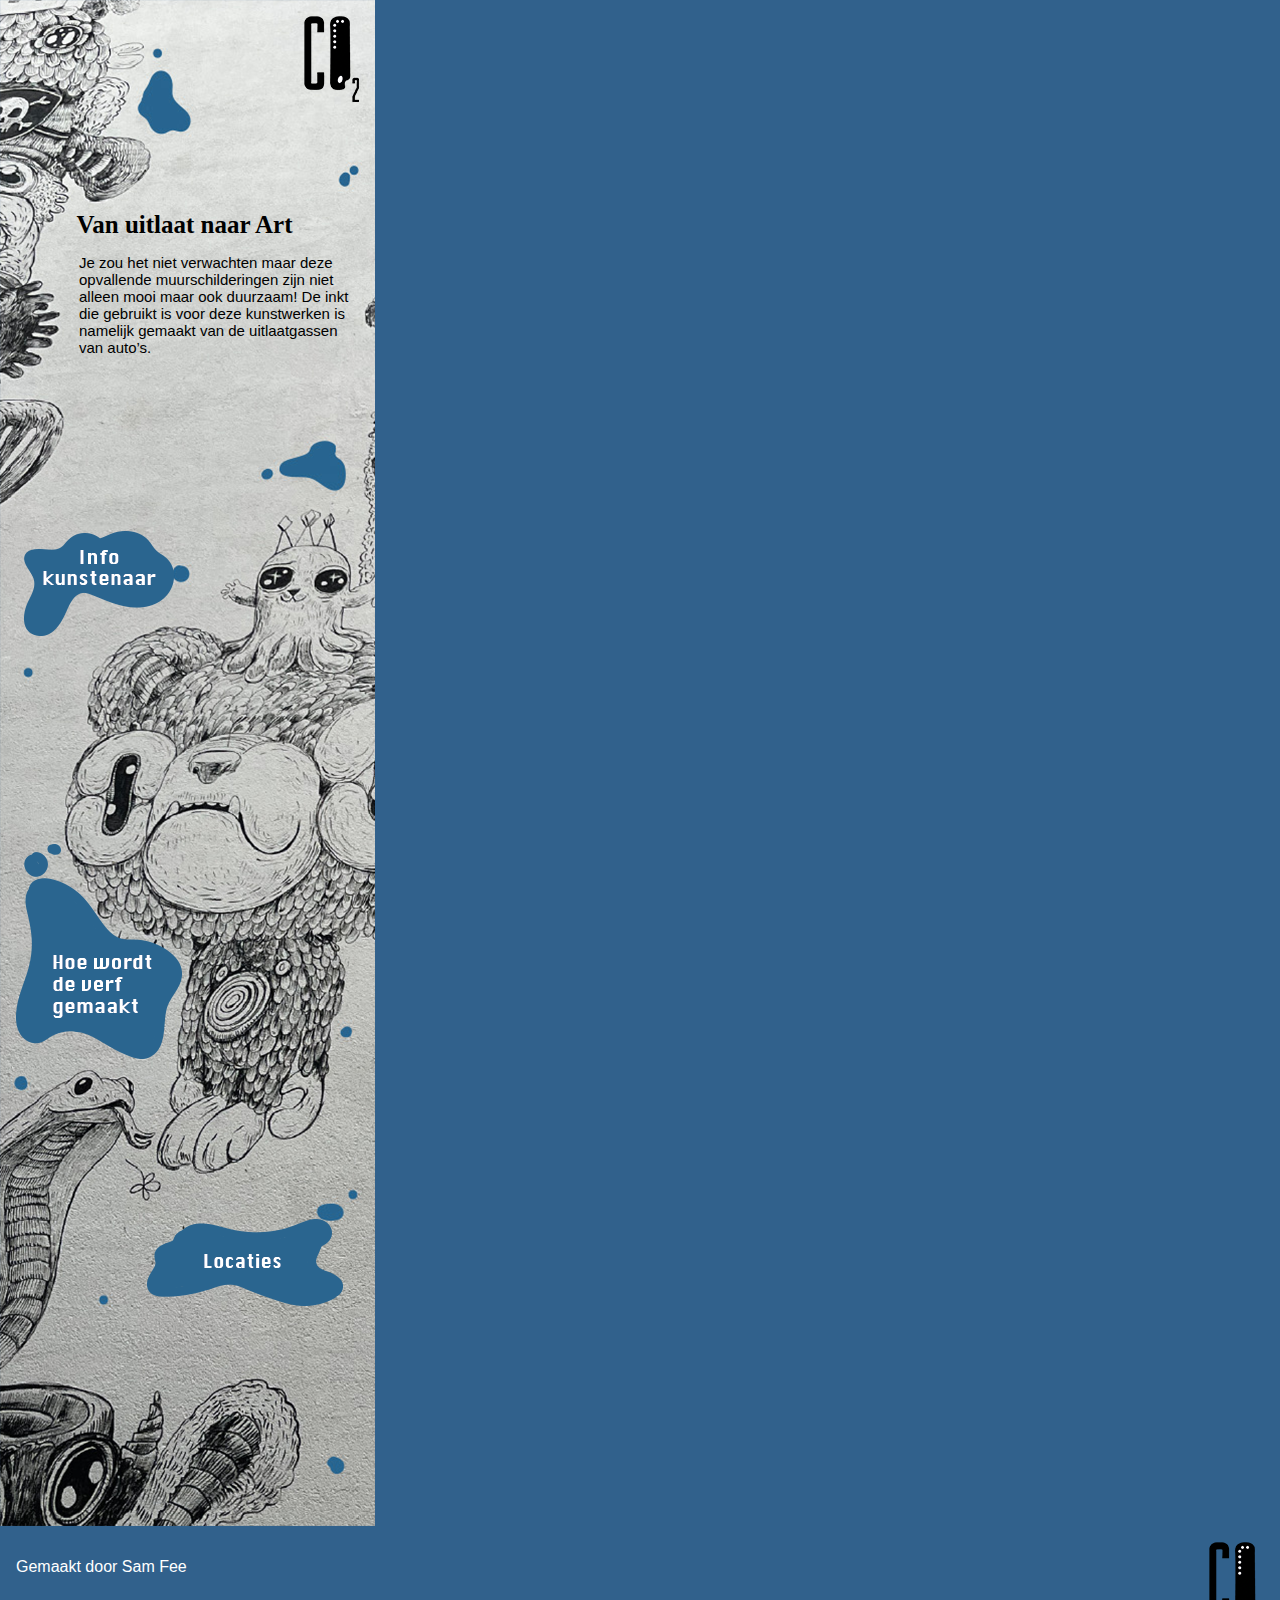
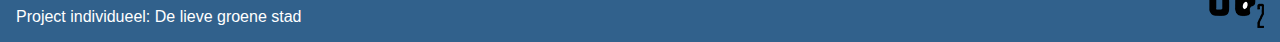
<file: website.project.individueel/index.html>
<!DOCTYPE html>
<html lang="nl">

<head>
    <meta charset="UTF-8">
    <meta name="viewport" content="width=device-width, initial-scale=1.0">
    <title>Van uitlaat naar Art</title>
    <link rel="stylesheet" href="./stylesheet.css">
</head>

<body>

    <main class="background">
        <img src="./img/logo.png" alt="Logo">
        <section>
            <h1>Van uitlaat naar Art</h1>
            <p>Je zou het niet verwachten maar deze opvallende muurschilderingen zijn niet alleen mooi maar ook
                duurzaam! De inkt die gebruikt is voor deze kunstwerken is namelijk gemaakt van de uitlaatgassen van
                auto’s.
            </p>
        </section>



        <a href="tweede.html" id="info"><img src="./img/info.kunstenaar.png" alt="Info kunstenaar"></a>
        <a href="derde.html" id="verf"><img src="./img/verf.png" alt="Hoe wordt de verf gemaakt?"></a>
        <a href="vierde.html" id="locaties"><img src="./img/locaties.png" alt="Locaties"></a>
    </main>

    <footer>
        <img src="./img/logo.png" alt="Logo">
        <p>Gemaakt door Sam Fee</p>
        <p>Project individueel: De lieve groene stad</p>
    </footer>

</body>

</html>
</file>
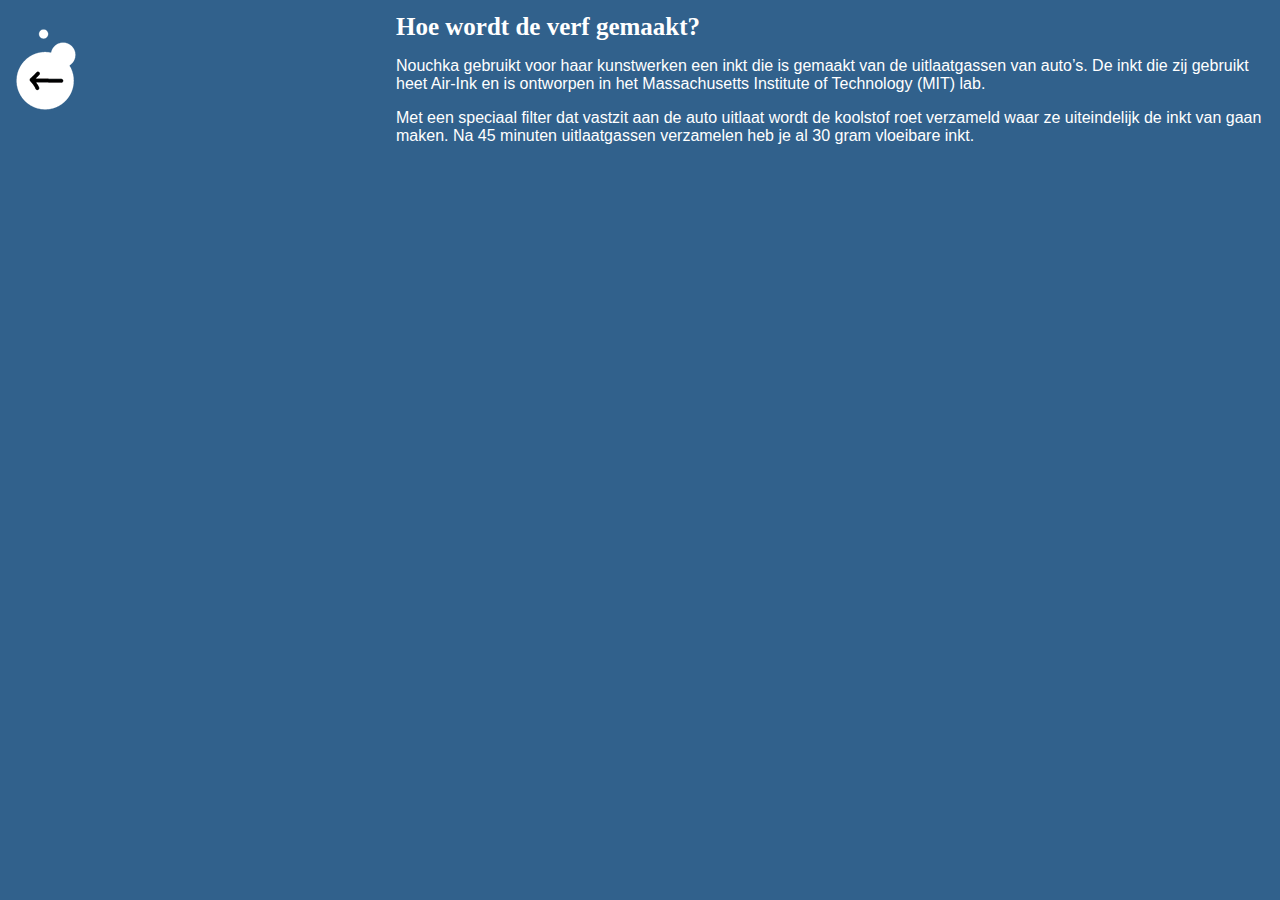
<file: website.project.individueel/derde.html>
<!DOCTYPE html>
<html lang="nl">

<head>
    <meta charset="UTF-8">
    <meta name="viewport" content="width=device-width, initial-scale=1.0">
    <title>Van uitlaat naar Art</title>
    <link rel="stylesheet" href="./stylesheet.css">
</head>

<body>

    <header>
        <a href="index.html"><img src="./img/terug.logo.png" alt="Terug naar home"></a>
    </header>

    <main>
        <section>
            <h1>Hoe wordt de verf gemaakt?</h1>
            <p>Nouchka gebruikt voor haar kunstwerken een inkt die is gemaakt van de uitlaatgassen van auto’s. De inkt
                die zij gebruikt heet Air-Ink en is ontworpen in het Massachusetts Institute of Technology (MIT) lab.
            </p>

            <p>Met een speciaal filter dat vastzit aan de auto uitlaat wordt de koolstof roet verzameld waar ze
                uiteindelijk de inkt van gaan maken. Na 45 minuten uitlaatgassen verzamelen heb je al 30 gram vloeibare
                inkt.
            </p>
        </section>
    </main>

</body>
</file>
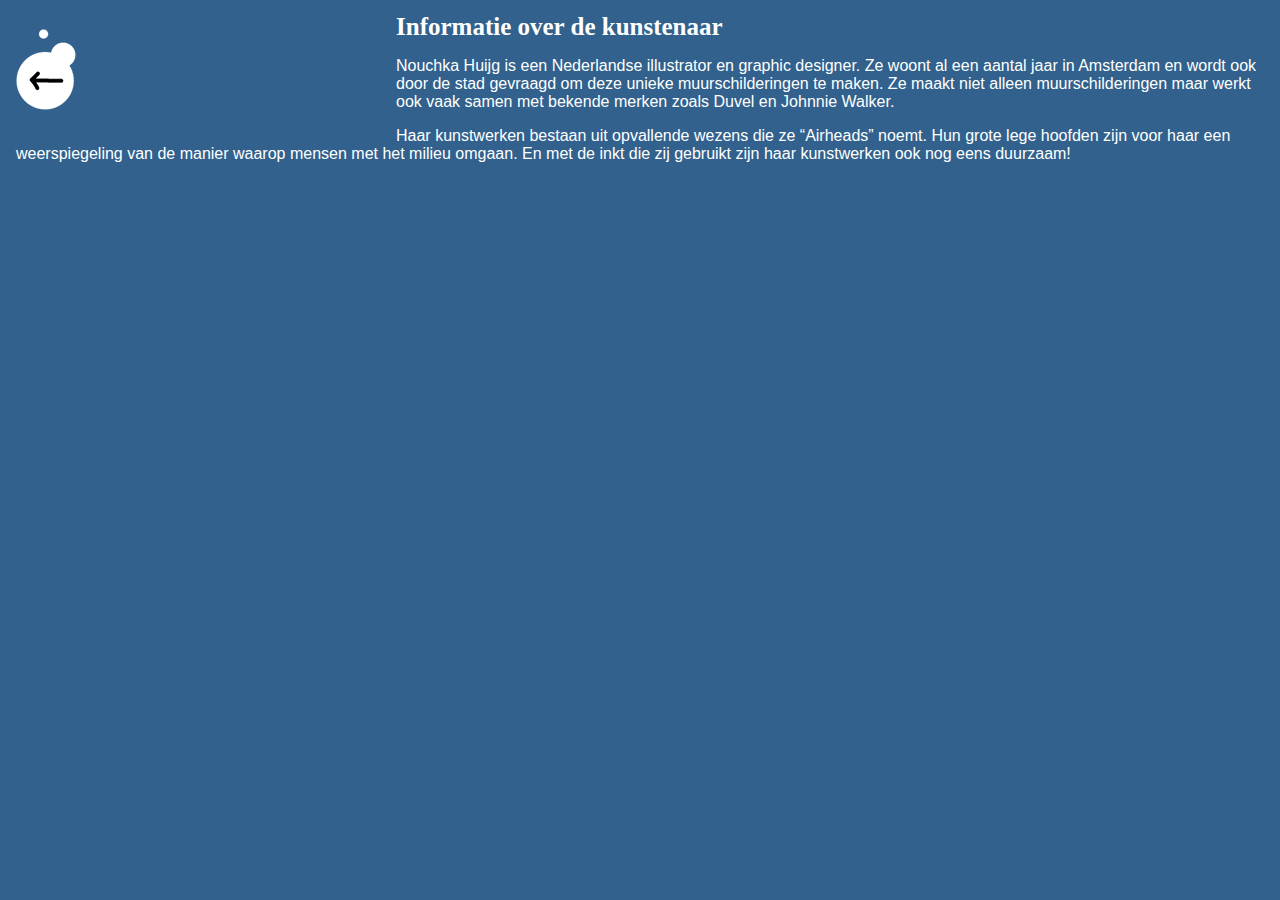
<file: website.project.individueel/tweede.html>
<!DOCTYPE html>
<html lang="nl">

<head>
    <meta charset="UTF-8">
    <meta name="viewport" content="width=device-width, initial-scale=1.0">
    <title>Van uitlaat naar Art</title>
    <link rel="stylesheet" href="./stylesheet.css">
</head>

<body>

    <header>
        <a href="index.html"><img src="./img/terug.logo.png" alt="Terug naar home"></a>
    </header>

    <main>
        <section>
            <h1>Informatie over de kunstenaar</h1>
            <p>Nouchka Huijg is een Nederlandse illustrator en graphic designer. Ze woont al een aantal jaar in
                Amsterdam en wordt ook door de stad gevraagd om deze unieke muurschilderingen te maken. Ze maakt niet
                alleen muurschilderingen maar werkt ook vaak samen met bekende merken zoals Duvel en Johnnie Walker.</p>

            <p>Haar kunstwerken bestaan uit opvallende wezens die ze “Airheads” noemt. Hun grote lege hoofden zijn voor
                haar een weerspiegeling van de manier waarop mensen met het milieu omgaan. En met de inkt die zij
                gebruikt zijn haar kunstwerken ook nog eens duurzaam!
            </p>
        </section>
    </main>

</body>
</file>
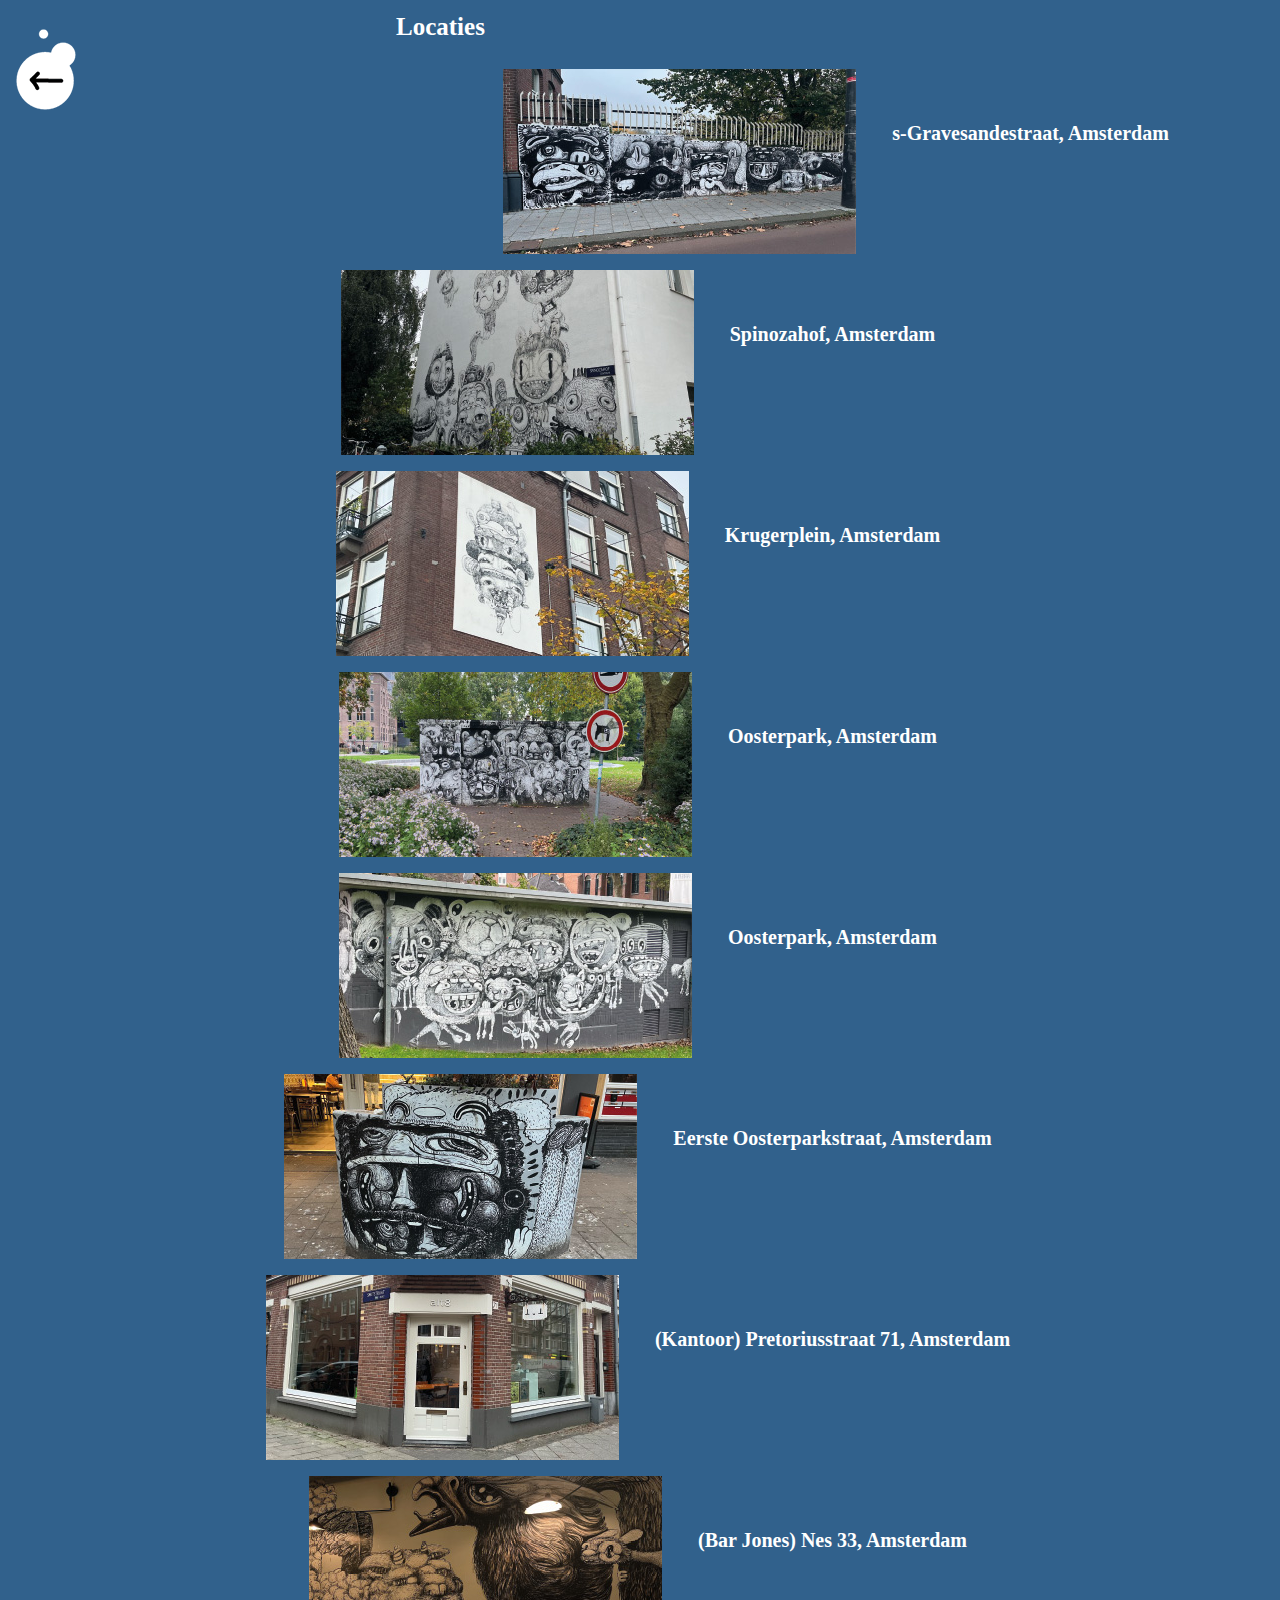
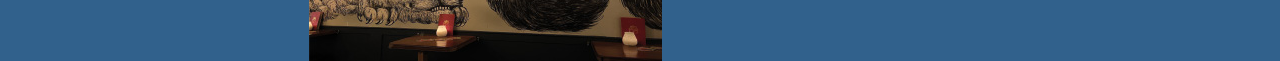
<file: website.project.individueel/vierde.html>
<!DOCTYPE html>
<html lang="nl">

<head>
    <meta charset="UTF-8">
    <meta name="viewport" content="width=device-width, initial-scale=1.0">
    <title>Van uitlaat naar Art</title>
    <link rel="stylesheet" href="./stylesheet.css">
</head>

<body>

    <header>
        <a href="index.html"><img src="./img/terug.logo.png" alt="Terug naar home"></a>
    </header>

    <main>

        <section>
            <h1>Locaties</h1>

            <article>
                <img src="./img/locatie.1.jpg" alt="Locatie 1">
                <h2>s-Gravesandestraat, Amsterdam</h2>
            </article>

            <article>
                <img src="./img/locatie.2.jpg" alt="Locatie 2">
                <h2>Spinozahof, Amsterdam</h2>
            </article>

            <article>
                <img src="./img/locatie.3.jpg" alt="Locatie 3">
                <h2>Krugerplein, Amsterdam</h2>
            </article>

            <article>
                <img src="./img/locatie.4.jpg" alt="Locatie 4">
                <h2>Oosterpark, Amsterdam</h2>
            </article>

            <article>
                <img src="./img/locatie.5.jpg" alt="Locatie 5">
                <h2>Oosterpark, Amsterdam</h2>
            </article>

            <article>
                <img src="./img/locatie.6.jpg" alt="Locatie 6">
                <h2>Eerste Oosterparkstraat, Amsterdam</h2>
            </article>

            <article>
                <img src="./img/locatie.7.jpg" alt="Locatie 7">
                <h2>(Kantoor) Pretoriusstraat 71, Amsterdam</h2>
            </article>

            <article>
                <img src="./img/locatie.8.jpg" alt="Locatie 8">
                <h2>(Bar Jones) Nes 33, Amsterdam</h2>
            </article>

        </section>

    </main>

</body>
</file>
<file: website.project.individueel/stylesheet.css>
.background {
    background-image: url(./img/achtergrond.vsc.png);
    height: 1526px;
    width: 375px;
    border-style: none;
}

article {
    display: flex;
    flex-wrap: wrap;
    justify-content: center;
    align-items: center;
    padding-left: 1em;
}

main img {
    float: right;
    padding-right: 1em;
    padding-top: 1em;
}

h1 {
    font-size: 25px;
    color: white;
    margin: 0.5em;
}

h2 {
    color: white;
    margin: 1em;
    font-size: 20px;
    padding-bottom: 2em;
}

p {
    color: white;
    margin: 1em;
    font-family: 'Gill Sans', 'Gill Sans MT', Calibri, 'Trebuchet MS', sans-serif;
}

header {
    float: left;
    padding-left: 1em;
    padding-top: 1em;
    padding-bottom: 1em;
    padding-right: 20em;
}


.background section {
    float: right;
    padding-left: 4em;
    padding-top: 6em;
}

.background h1 {
    font-size: 25px;
    color: black;
}

.background p {
    font-size: 15px;
    color: black;
}

.background section {
    float: right;
}

#info {
    float: left;
    padding-left: 1.5em;
    padding-top: 9em;
}

#verf {
    float: left;
    padding-top: 12em;
    padding-right: 1em;
    padding-left: 1em;
}

#locaties {
    float: right;
    padding-right: 1em;
    padding-top: 9em;
}

body {
    background-color: #31618c;
    margin: 0em;
}

footer {
    background-color: #31618c;
    border-style: none;
}

footer img {
    float: right;
    padding-right: 1em;
}

footer p {
    padding-top: 1em;
}
</file>
